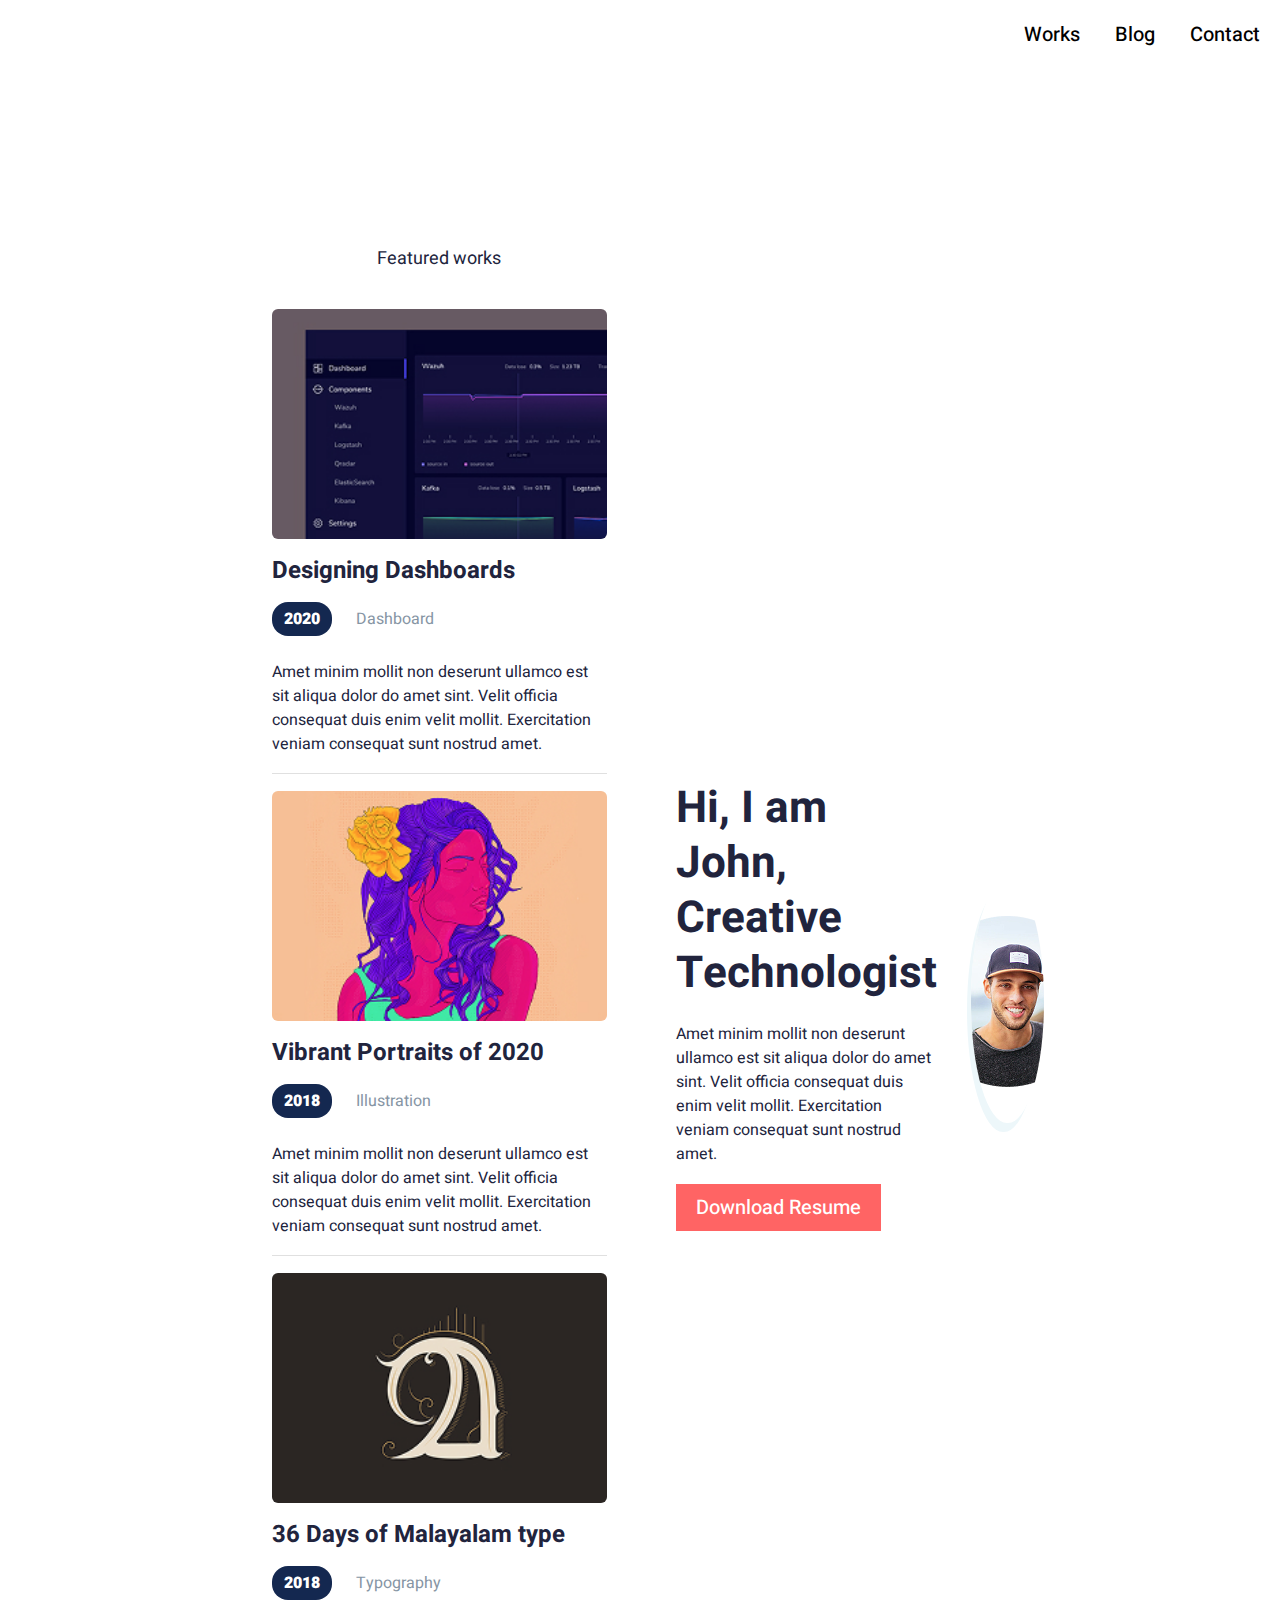
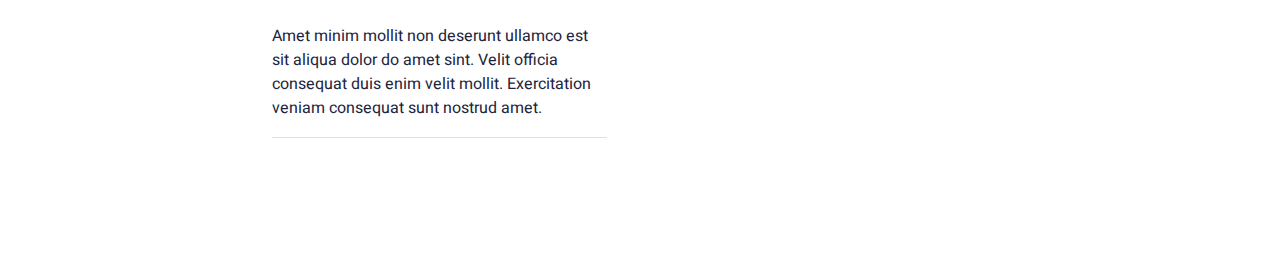
<file: index.html>
<!DOCTYPE html>
<html lang="en">
  <head>
    <meta charset="UTF-8" />
    <meta name="viewport" content="width=device-width, initial-scale=1.0" />
    <title>John Creative Technologist</title>
    <link rel="preconnect" href="https://fonts.googleapis.com" />
    <link rel="preconnect" href="https://fonts.gstatic.com" crossorigin />
    <link
      href="https://fonts.googleapis.com/css2?family=Heebo:wght@100..900&display=swap"
      rel="stylesheet"
    />
    <link rel="stylesheet" href="css/style.css" />
  </head>
  <body>
    <header class="header">
      <button class="header__menu-btn">
        <svg
          width="30"
          height="20"
          viewBox="0 0 30 20"
          fill="none"
          xmlns="http://www.w3.org/2000/svg"
        >
          <path d="M0 0.800049H30" stroke="#21243D" stroke-width="1.6" />
          <path d="M0 9.80005H30" stroke="#21243D" stroke-width="1.6" />
          <path d="M0 18.8H30" stroke="#21243D" stroke-width="1.6" />
        </svg>
      </button>
      <nav class="header__nav">
        <ul class="header__menu">
          <li class="header__menu-item">
            <a
              class="header__menu-link"
              href="
        #"
              >Works</a
            >
          </li>
          <li class="header__menu-item">
            <a class="header__menu-link" href="./blog.html">Blog</a>
          </li>
          <li class="header__menu-item">
            <a
              class="header__menu-link"
              href="
        #"
              >Contact</a
            >
          </li>
        </ul>
      </nav>
    </header>

    <main class="hero">
      <div class="hero__img-wrapper">
        <img src="./images/hero.jpg" alt="Jhon" class="hero__img" />
      </div>
      <div class="hero__text">
        <h1 class="hero__title">Hi, I am John, Creative Technologist</h1>
        <p class="hero__description">
          Amet minim mollit non deserunt ullamco est sit aliqua dolor do amet
          sint. Velit officia consequat duis enim velit mollit. Exercitation
          veniam consequat sunt nostrud amet.
        </p>
        <a href="./Resume.txt" class="hero__btn" download>Download Resume</a>
      </div>
      <section class="featered-works">
        <h2 class="featered-works__title">Featured works</h2>
        <div class="featered-works__wrapper">
          <div class="work-card">
            <div class="work-card__img-wrapper">
              <img
                src="./images/work-1.jpg"
                alt="work-1"
                class="work-card__img"
              />
            </div>
            <div class="work-card__text">
              <h3 class="work-card__title">Designing Dashboards</h3>
              <p class="work-card__details">
                <span class="work-card__year">2020</span>
                <a href="#" class="work-card__category">Dashboard</a>
              </p>
              <p class="work-card__descr">
                Amet minim mollit non deserunt ullamco est sit aliqua dolor do
                amet sint. Velit officia consequat duis enim velit mollit.
                Exercitation veniam consequat sunt nostrud amet.
              </p>
            </div>
          </div>
        </div>
        <div class="featered-works__wrapper">
          <div class="work-card">
            <div class="work-card__img-wrapper">
              <img
                src="./images/work-2.jpg"
                alt="work-1"
                class="work-card__img"
              />
            </div>
            <div class="work-card__text">
              <h3 class="work-card__title">Vibrant Portraits of 2020</h3>
              <p class="work-card__details">
                <span class="work-card__year">2018</span>
                <a href="#" class="work-card__category">Illustration</a>
              </p>
              <p class="work-card__descr">
                Amet minim mollit non deserunt ullamco est sit aliqua dolor do
                amet sint. Velit officia consequat duis enim velit mollit.
                Exercitation veniam consequat sunt nostrud amet.
              </p>
            </div>
          </div>
        </div>
        <div class="featered-works__wrapper">
          <div class="work-card">
            <div class="work-card__img-wrapper">
              <img
                src="./images/work-3.jpg"
                alt="work-1"
                class="work-card__img"
              />
            </div>
            <div class="work-card__text">
              <h3 class="work-card__title">36 Days of Malayalam type</h3>
              <p class="work-card__details">
                <span class="work-card__year">2018</span>
                <a href="#" class="work-card__category">Typography</a>
              </p>
              <p class="work-card__descr">
                Amet minim mollit non deserunt ullamco est sit aliqua dolor do
                amet sint. Velit officia consequat duis enim velit mollit.
                Exercitation veniam consequat sunt nostrud amet.
              </p>
            </div>
          </div>
        </div>
      </section>
    </main>

    <script src="./js/app.js"></script>
  </body>
</html>
</file>
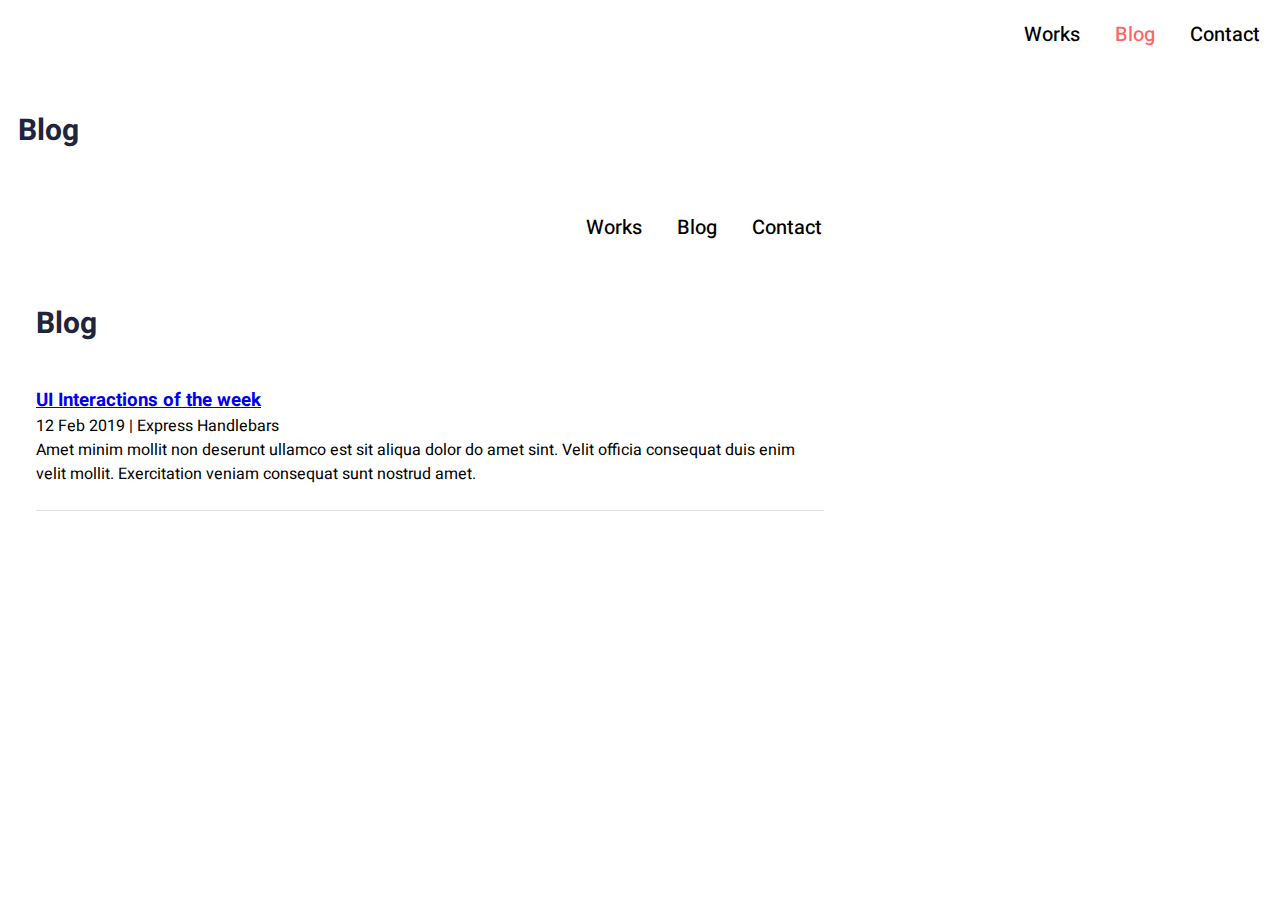
<file: blog.html>
<!DOCTYPE html>
<html lang="en">
  <head>
    <meta charset="UTF-8" />
    <meta name="viewport" content="width=device-width, initial-scale=1.0" />
    <title>Blog Page</title>
    <link rel="preconnect" href="https://fonts.googleapis.com" />
    <link rel="preconnect" href="https://fonts.gstatic.com" crossorigin />
    <link
      href="https://fonts.googleapis.com/css2?family=Heebo:wght@100..900&display=swap"
      rel="stylesheet"
    />
    <link rel="stylesheet" href="css/style.css" />
  </head>
  <body>
    <header class="header">
      <button class="header__menu-btn">
        <svg
          width="30"
          height="20"
          viewBox="0 0 30 20"
          fill="none"
          xmlns="http://www.w3.org/2000/svg"
        >
          <path d="M0 0.800049H30" stroke="#21243D" stroke-width="1.6" />
          <path d="M0 9.80005H30" stroke="#21243D" stroke-width="1.6" />
          <path d="M0 18.8H30" stroke="#21243D" stroke-width="1.6" />
        </svg>
      </button>
      <nav class="header__nav">
        <ul class="header__menu">
          <li class="header__menu-item">
            <a
              class="header__menu-link"
              href="
        #"
              >Works</a
            >
          </li>
          <li class="header__menu-item">
            <a
              class="header__menu-link active"
              href="
        #"
              >Blog</a
            >
          </li>
          <li class="header__menu-item">
            <a
              class="header__menu-link"
              href="
        #"
              >Contact</a
            >
          </li>
        </ul>
      </nav>
    </header>
    <main>
      <section class="blog">
        <h2 class="blog__title">Blog</h2>

        <!DOCTYPE html>
        <html lang="en">
          <head>
            <meta charset="UTF-8" />
            <meta
              name="viewport"
              content="width=device-width, initial-scale=1.0"
            />
            <title>Document</title>
            <link rel="preconnect" href="https://fonts.googleapis.com" />
            <link
              rel="preconnect"
              href="https://fonts.gstatic.com"
              crossorigin
            />
            <link
              href="https://fonts.googleapis.com/css2?family=Heebo:wght@100..900&display=swap"
              rel="stylesheet"
            />
            <link rel="stylesheet" href="css/style.css" />
          </head>
          <body>
            <header class="header">
              <button class="header__menu-btn">
                <svg
                  width="30"
                  height="20"
                  viewBox="0 0 30 20"
                  fill="none"
                  xmlns="http://www.w3.org/2000/svg"
                >
                  <path
                    d="M0 0.800049H30"
                    stroke="#21243D"
                    stroke-width="1.6"
                  />
                  <path d="M0 9.80005H30" stroke="#21243D" stroke-width="1.6" />
                  <path d="M0 18.8H30" stroke="#21243D" stroke-width="1.6" />
                </svg>
              </button>
              <nav class="header__nav">
                <ul class="header__menu">
                  <li class="header__menu-item">
                    <a href="./blog.html" class="header__menu-link">Works</a>
                  </li>
                  <li class="header__menu-item">
                    <a href="#" class="header__menu-link">Blog</a>
                  </li>
                  <li class="header__menu-item">
                    <a href="#" class="header__menu-link">Contact</a>
                  </li>
                </ul>
              </nav>
            </header>
            <main>
              <section class="blog">
                <h2 class="blog__title">Blog</h2>
                <article class="recent-posts__card blog__post-card">
                  <h3 class="recent-posts__card-title">
                    <a class="recent-posts__card-link" href="#"
                      >UI Interactions of the week</a
                    >
                  </h3>
                  <p class="recent-posts__card-details">
                    <span class="recent-posts__card-details-item"
                      >12 Feb 2019</span
                    >
                    <span class="recent-posts__card-details-item">|</span>
                    <span
                      class="recent-postscard-details-item recent-postscard-item-category"
                      >Express</span
                    >
                    <span
                      class="recent-postscard-details-item recent-postscard-item-category"
                    >
                      Handlebars</span
                    >
                  </p>
                  <p class="recent-posts__card-excerpt">
                    Amet minim mollit non deserunt ullamco est sit aliqua dolor
                    do amet sint. Velit officia consequat duis enim velit
                    mollit. Exercitation veniam consequat sunt nostrud amet.
                  </p>
                </article>
              </section>
            </main>
          </body>
        </html>
      </section>
    </main>
  </body>
</html>
</file>
<file: css/style.css>
* {
  box-sizing: border-box;
  margin: 0;
  padding: 0;
}

body {
  font-family: "Heebo", sans-serif;
  font-weight: 400;
}

.header {
  padding: 20px;
  display: flex;
  flex-wrap: wrap;
}
.header__menu-btn {
  background-color: transparent;
  border: none;
  width: 30px;
  height: 18px;
  margin-left: auto;
}
.header__nav {
  display: none;
  width: 100%;
  padding-top: 20px;
  padding-bottom: 20px;
  margin-top: 20px;
  background-color: #eee;
}

.header__menu {
  list-style: none;
  display: flex;
  flex-direction: column;
  align-items: center;
  justify-content: center;
  gap: 10px;
}
.header__nav.active {
  display: block;
}
.header__menu-link {
  font-weight: 500;
  font-size: 20px;

  color: #000;
  text-decoration: none;
}
.header__menu-link.active {
  color: #ff6464;
}
.hero {
  padding-top: 33px;
  padding-bottom: 58px;
  display: flex;
  flex-direction: column;
  justify-content: center;
  align-items: center;
  padding-left: 24px;
  padding-right: 24px;
  gap: 34px;
}

.hero__img-wrapper {
  width: 170px;
  height: 170px;
  border-radius: 50%;
  overflow: hidden;
  box-shadow: -4px 9px 0px #edf7fa;
}

.hero__img {
  width: 100%;
  height: 100%;
  object-fit: none;
}
.hero__text {
  text-align: center;
  color: #21243d;
}

.hero__title {
  margin: 0 0 21px 0;
  font-size: 32px;
  line-height: 125%;
}
.hero__description {
  font-weight: 400;
  font-size: 16px;

  margin: 0 0 27px 0;
}
.hero__btn {
  padding: 9px 20px 9px 20px;
  background-color: #ff6464;
  font-weight: 500;
  font-size: 20px;
  color: #fff;
  text-decoration: none;
}

.featered-works {
  padding: 20px;
  padding-bottom: 40px;
  background-color: #fff;
}

.featered-works__title {
  font-weight: 400;
  font-size: 18px;
  line-height: 333%;
  color: #21243d;
  margin: 0;
  margin-bottom: 20px;
  text-align: center;
}
.featered-works__wrapper {
  padding: 0 15px;
}
.work-card__img-wrapper {
  width: 100%;
  height: 230px;
  border-radius: 6px;
  overflow: hidden;
  margin-bottom: 17px;
}

.work-card {
  border-bottom: 1px solid #e0e0e0;
  margin-bottom: 17px;
}
.work-card__img {
  width: 100%;
  height: 100%;
  object-fit: cover;
}

.work-card__title {
  font-weight: 700;
  font-size: 24px;
  line-height: 125%;
  color: #21243d;
  margin: 0;
  margin-bottom: 16px;
}
.work-card__details {
  display: flex;
  align-items: center;
  gap: 24px;
  margin-bottom: 24px;
}
.work-card__year {
  font-weight: 900;
  font-size: 16px;
  text-align: center;
  color: #fff;
  background-color: #142850;
  padding: 5px 12px;
  border-radius: 16px;
}
.work-card__category {
  font-weight: 400;
  font-size: 16;
  color: #8695a4;
  text-decoration: none;
}
.work-card__descr {
  font-weight: 400;
  font-size: 16px;
  color: #21243d;
  margin-bottom: 17px;
}
.blog {
  max-width: 860px;
  padding: 40px;
  padding-bottom: 55px;
  padding-right: 18px;
  padding-left: 18px;
}

.blog__title {
  font-weight: 700;
  font-size: 30px;
  color: #21243d;
  margin: 0;

  margin-bottom: 40px;
}

.blog__post-card {
  padding: 0;
  padding-bottom: 24px;
  border-bottom: 1px solid #e0e0e0;
  margin-bottom: 18px;
}

@media screen and (min-width: 768px) {
  .header__menu-btn {
    display: none;
  }
  .header__nav {
    display: flex;
    margin: 0;
    padding: 0;
    background-color: transparent;
    justify-content: end;
  }
  .header__menu {
    flex-direction: row;
    gap: 35px;
  }

  .hero {
    flex-direction: row;
    max-width: 855px;
    margin: 0 auto;
    justify-content: space-between;
    align-items: center;
    padding-top: 140px;
  }

  .hero__img-wrapper {
    width: 243px;
    height: 243px;
    order: 2;
  }

  .hero__text {
    width: 497px;
    order: 1;
    text-align: left;
  }

  .hero__title {
    font-size: 44px;
  }
}
</file>
